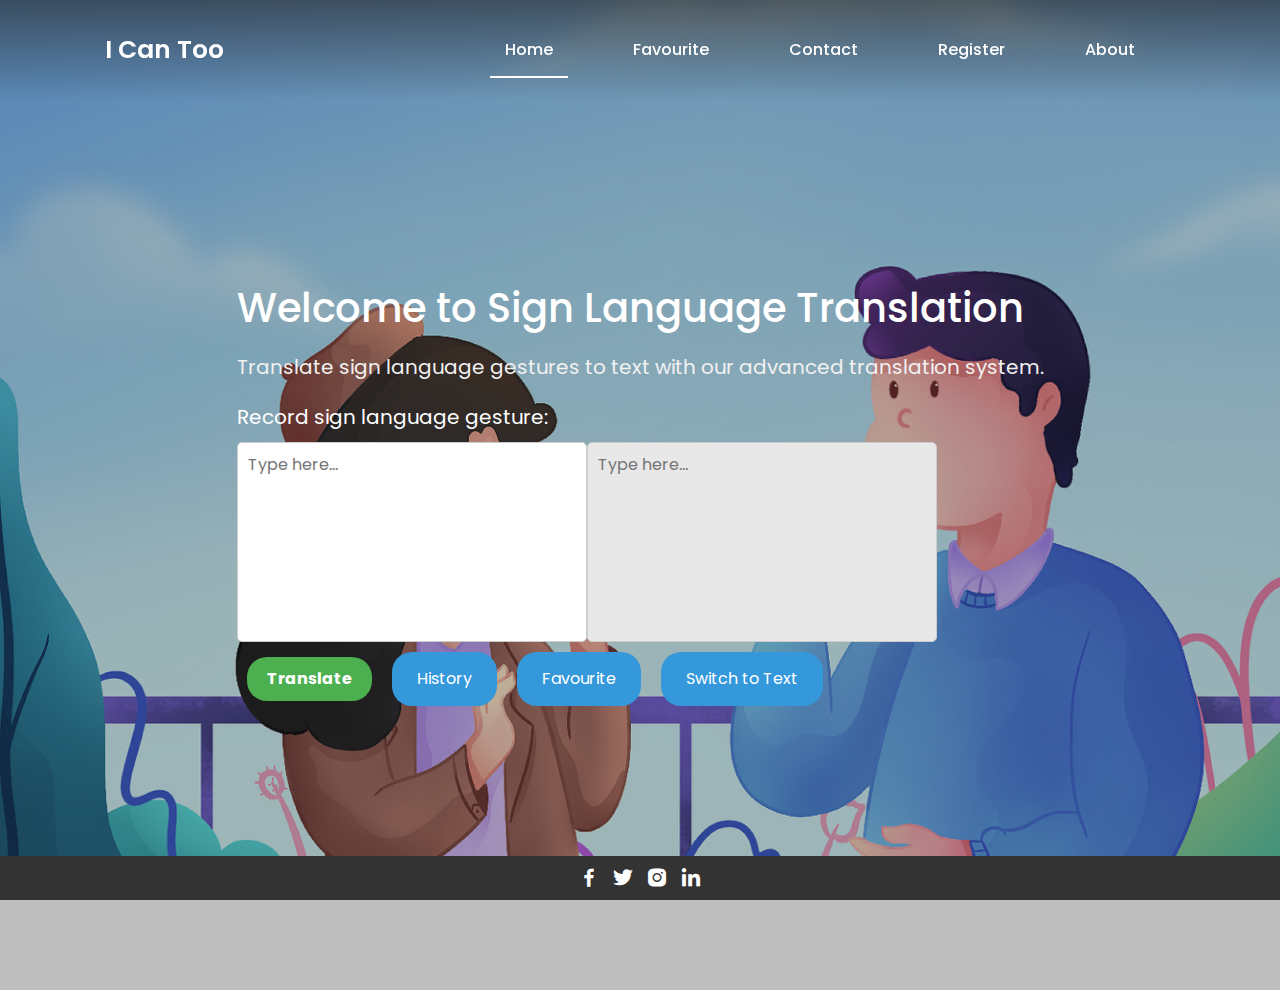
<file: index.html>
<!DOCTYPE html>
<html lang="en">

<head>
    <meta charset="UTF-8">
    <meta name="viewport" content="width=device-width, initial-scale=1.0">
    <!-- links -->
    <link href='https://unpkg.com/boxicons@2.1.4/css/boxicons.min.css' rel='stylesheet'>
    <link rel="stylesheet" href="css/normalize.css">
    <link rel="stylesheet" href="css/all.min.css">
    <link rel="stylesheet" href="css/bootstrap.min.css">
    <link rel="stylesheet" href="css/home.css">
    <title>Home</title>
</head>

<body>
    <!-- nav bar align -->
    <div class="wrapper">
        <!-- navigation bar -->
        <nav class="nav">
            <div class="nav-logo">
                <!-- logo -->
                <p>I Can Too</p>
            </div>
            <!-- navigation bar -->
            <div class="nav-menu" id="navMenu">
                <ul>
                    <li><a href="index.html" class="link active">Home</a></li>
                    <li><a href="#" id="favoriteNav" class="link">Favourite</a></li>
                    <li><a href="contact.html" class="link">Contact</a></li>
                    <li><a href="register.html" class="link">Register</a></li>
                    <li><a href="about.html" class="link">About</a></li>
                </ul>
            </div>
            <!-- sign In & up button -->
            <div class="nav-menu-btn">
                <i class="bx bx-menu" onclick="myMenuFunction()"></i>
            </div>
        </nav>
        <!-- sidebar for favorite -->
        <div class="favorite-container" id="favoriteSection">
            <label>Favorite Items:</label>
            <div id="favoriteList" class="history-textarea" readonly>
                <ul></ul>
            </div>
        </div>
        <!-- translation section -->
        <main>
            <section>
                <h2>Welcome to Sign Language Translation</h2>
                <p>Translate sign language gestures to text with our advanced translation system.</p>
                <div class="input-container">
                    <label for="gestureInputLeft">Record sign language gesture:</label>
                    <div class="text-area-trans d-flex flex-column flex-md-row">
                        <textarea id="gestureInputLeft" class="gesture-input" placeholder="Type here..."></textarea>
                        <textarea id="gestureInputRight" class="gesture-input" placeholder="Type here..."></textarea>
                    </div>
                </div>
                <!-- container for dynamically added file input -->
                <div id="fileInputContainer"></div>
                <!-- button container -->
                <div class="button-container">
                    <button id="translateButton">Translate</button>
                    <button id="history">History</button>
                    <button id="favorite">Favourite</button>
                    <button id="switchButton">Switch to Text</button>
                </div>
                <!-- History textareas -->
                <div class="history-container" id="historySection">
                    <label>Translation History:</label>
                    <div id="historyTextarea" class="history-textarea" readonly></div>
                </div>
            </section>
        </main>

        <!-- Footer -->
        <footer>
            <div class="footer-content">
                <div class="social-icons">
                    <i class='bx bxl-facebook'></i>
                    <i class='bx bxl-twitter'></i>
                    <i class='bx bxl-instagram-alt'></i>
                    <i class='bx bxl-linkedin'></i>
                </div>
            </div>
        </footer>
    </div>
    <!-- java script -->
    <script src="js/script.js"></script>
</body>

</html>
</file>
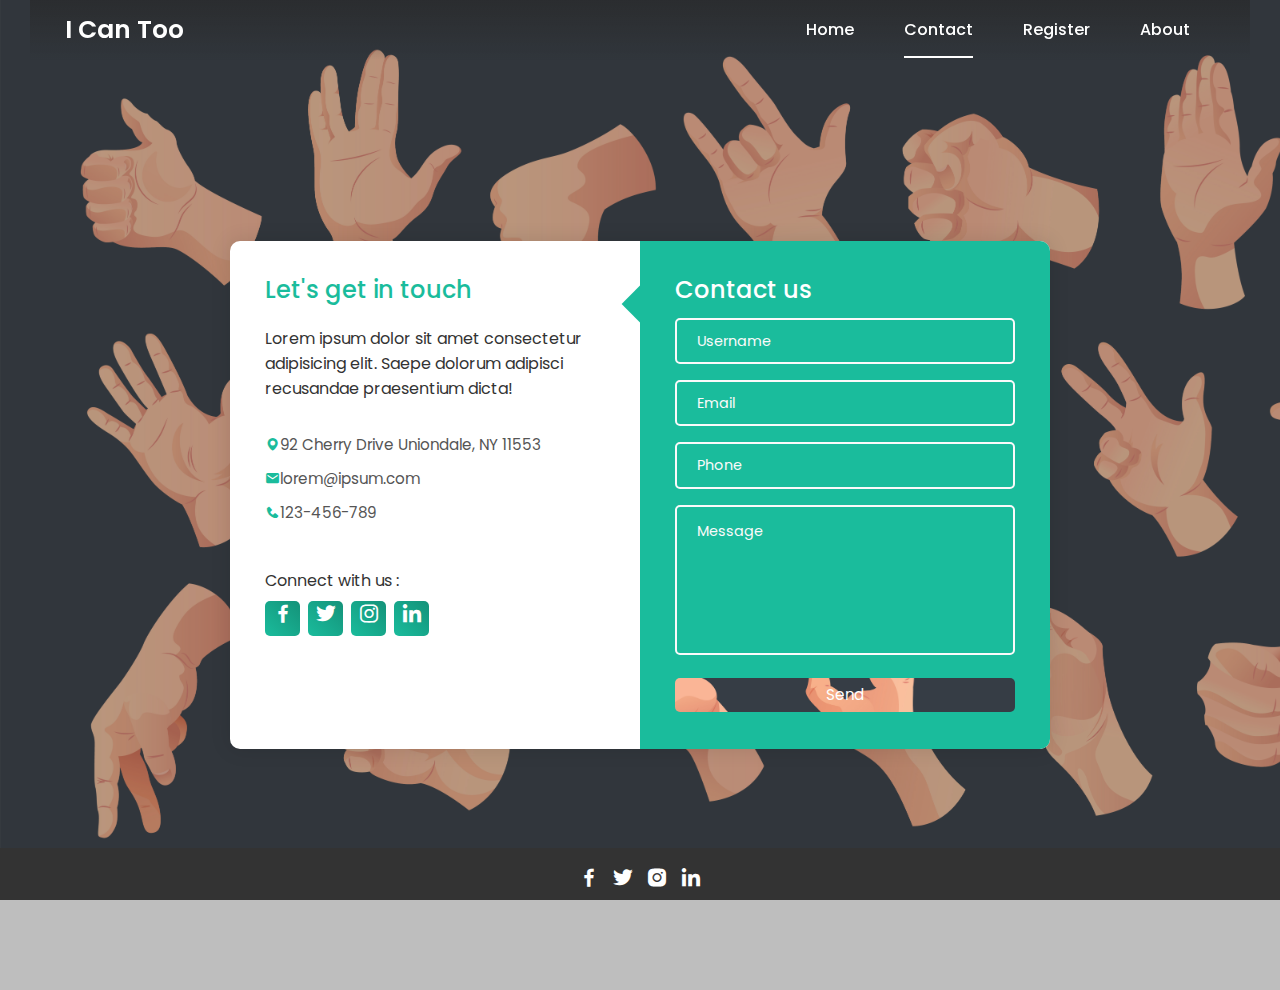
<file: contact.html>
<!DOCTYPE html>
<html lang="en">
<head>
    <title>Contact</title>
    <meta charset="UTF-8">
    <meta name="viewport" content="width=device-width, initial-scale=1.0">
    <link href='https://fonts.googleapis.com/css?family=Roboto:400,100,300,700' rel='stylesheet' type='text/css'>
    <link href='https://unpkg.com/boxicons@2.1.4/css/boxicons.min.css' rel='stylesheet'>
    <link rel="stylesheet" href="https://cdnjs.cloudflare.com/ajax/libs/font-awesome/5.15.4/css/all.min.css"
        integrity="sha512-W3f+o8E26Ff/x2B5G1h4O+E5gu2gnpTCRjWmgxOdYGtX3xFhhLz25PqgW0D8Jv/wgtCZ/fKTNa5rJcBvJd0eRQ=="
        crossorigin="anonymous" referrerpolicy="no-referrer" />
    <link rel="stylesheet" href="https://stackpath.bootstrapcdn.com/font-awesome/4.7.0/css/font-awesome.min.css">
    <link rel="stylesheet" href="css/contact-style.css">
</head>
<body>
    <div class="wrapper">
        <!-- navigation bar -->
        <nav class="nav">
            <div class="nav-logo">
                <p>I Can Too</p>
            </div>
            <div class="nav-menu">
                <ul>
                    <li><a href="index.html" class="link">Home</a></li>
                    <li><a href="contact.html" class="link active">Contact</a></li>
                    <li><a href="register.html" class="link">Register</a></li>
                    <li><a href="about.html" class="link">About</a></li>
                </ul>
            </div>
        </nav>

        <div class="container">
            <div class="form">
                <div class="contact-info">
                    <h3 class="title">Let's get in touch</h3>
                    <p class="text">Lorem ipsum dolor sit amet consectetur adipisicing elit. Saepe dolorum adipisci
                        recusandae praesentium dicta!</p>

                    <div class="info">
                        <div class="information">
                            <i class='bx bxs-map'></i> <p>92 Cherry Drive Uniondale, NY 11553</p>
                        </div>
                        <div class="information">
                            <i class='bx bxs-envelope'></i> <p>lorem@ipsum.com</p>
                        </div>
                        <div class="information">
                            <i class='bx bxs-phone'></i> <p>123-456-789</p>
                        </div>
                    </div>

                    <div class="social-media">
                        <p>Connect with us :</p>
                        <div class="social-icons">
                            <a href="#">
                                <i class='bx bxl-facebook'></i>
                            </a>
                            <a href="#">
                                <i class='bx bxl-twitter'></i>
                            </a>
                            <a href="#">
                                <i class='bx bxl-instagram'></i>
                            </a>
                            <a href="#">
                                <i class='bx bxl-linkedin'></i>
                            </a>
                        </div>
                    </div>
                </div>

                <div class="contact-form">
                    <span class="circle one"></span>
                    <span class="circle two"></span>

                    <form action="index.html" autocomplete="off">
                        <h3 class="title">Contact us</h3>
                        <div class="input-container required">
                            <input type="text" name="name" class="input" required>
                            <label for="">Username</label>
                            <span>Username</span>
                        </div>
                        <div class="input-container required">
                            <input type="email" name="email" class="input" required>
                            <label for="">Email</label>
                            <span>Email</span>
                        </div>
                        <div class="input-container required">
                            <input type="tel" name="phone" class="input" required>
                            <label for="">Phone</label>
                            <span>Phone</span>
                        </div>
                        <div class="input-container textarea required">
                            <textarea name="message" class="input" required></textarea>
                            <label for="">Message</label>
                            <span>Message</span>
                        </div>
                        <input type="submit" value="Send" class="btn">
                    </form>
                </div>
            </div>
        </div>

        <footer>
            <div class="footer-content">
                <div class="social-icons">
                    <i class='bx bxl-facebook'></i>
                    <i class='bx bxl-twitter'></i>
                    <i class='bx bxl-instagram-alt'></i>
                    <i class='bx bxl-linkedin'></i>
                </div>
            </div>
        </footer>
    </div>

    <script src="js/main.js"></script>

</body>
</html>
</file>
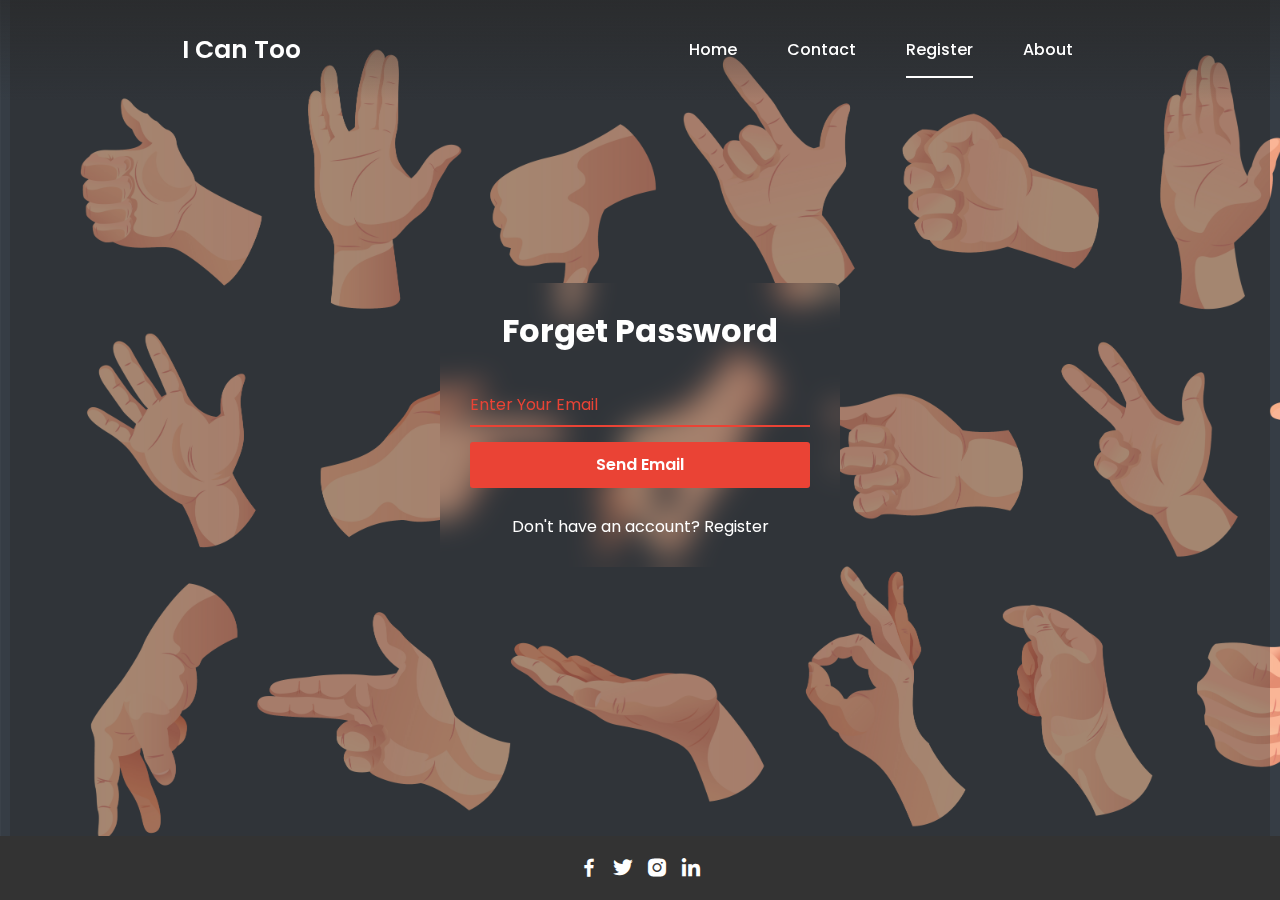
<file: forget pasword.html>
<!DOCTYPE html>
<html lang="en">

<head>
    <meta charset="UTF-8">
    <meta name="viewport" content="width=device-width, initial-scale=1.0">
    <!-- links -->
    <link href='https://unpkg.com/boxicons@2.1.4/css/boxicons.min.css' rel='stylesheet'>
    <link rel="stylesheet" href="https://cdnjs.cloudflare.com/ajax/libs/font-awesome/5.15.4/css/all.min.css"
        integrity="sha512-W3f+o8E26Ff/x2B5G1h4O+E5gu2gnpTCRjWmgxOdYGtX3xFhhLz25PqgW0D8Jv/wgtCZ/fKTNa5rJcBvJd0eRQ=="
        crossorigin="anonymous" referrerpolicy="no-referrer" />
    <link rel="stylesheet" href="/css/normalize.css">
    <link rel="stylesheet" href="/css/all.min.css">
    <link rel="stylesheet" href="/css/forget password.css">
    <title>Forget Password</title>
</head>

<body>
    <!-- Wrapper -->
    <div class="wrapper">
        <!-- Nav bar -->
        <nav class="nav">
            <div class="nav-logo">
                <!-- logo -->
                <p>I Can Too</p>
            </div>
            <!-- navigation bar -->
            <div class="nav-menu" id="navMenu">
                <ul>
                    <li><a href="index.html" class="link">Home</a></li>
                    <li><a href="contact.html" class="link">Contact</a></li>
                    <li><a href="register.html" class="link active">Register</a></li>
                    <li><a href="about.html" class="link">About</a></li>
                </ul>
            </div>
        </nav>
        <!-- Main content container -->
        <div class="content-wrapper">
            <div class="container">
                <form action="#">
                    <h2>Forget Password</h2>
                    <div class="input-text">
                        <input type="email" required>
                        <label>Enter Your Email</label>
                    </div>
                    <!-- <div class="forget">
                        <label for="remember">
                            <input type="checkbox" id="remember">
                            <p>Remember me</p>
                        </label>
                    </div> -->
                    <button type="button" id="sendEmailButton">Send Email</button>
                    <div class="register">
                        <p>Don't have an account? <a href="register.html">Register</a></p>
                    </div>
                </form>
                <!-- New Password and Confirm New Password forms -->
                <div class="password-container" style="display: none;">
                    <div class="input-text">
                        <input type="password" required>
                        <label>New Password</label>
                    </div>
                    <div class="input-text">
                        <input type="password" required>
                        <label>Confirm New Password</label>
                    </div>
                </div>
            </div>
        </div>

        <!-- Footer -->
        <footer class="footer">
            <div class="footer-content">
                <div class="social-icons">
                    <i class='bx bxl-facebook'></i>
                    <i class='bx bxl-twitter'></i>
                    <i class='bx bxl-instagram-alt'></i>
                    <i class='bx bxl-linkedin'></i>
                </div>
            </div>
        </footer>
    </div>
    <script src="js/script.js"></script>
</body>

</html>
</file>
<file: css/home.css>
/* POPPINS FONT */
@import url("https://fonts.googleapis.com/css2?family=Poppins:wght@400;500;600;700&display=swap");
* {
  margin: 0;
  padding: 0;
  box-sizing: border-box;
  font-family: "Poppins", sans-serif;
}
/* Change the shape of the scrollbar */
::-webkit-scrollbar {
  width: 8px;
  height: 8px;
  background-color: transparent;
}
::-webkit-scrollbar-thumb {
  background-color: #888;
  border-radius: 10px;
}
::-webkit-scrollbar-track:hover {
  background-color: transparent;
}
body {
  background: url("/images/image.png");
  background-size: cover;
  background-repeat: no-repeat;
  background-attachment: fixed;
  overflow: hidden;
}
.wrapper {
  display: flex;
  justify-content: center;
  align-items: center;
  min-height: 110vh;
  background-color: rgba(39, 39, 39, 0.3);
  overflow-y: auto;
  max-height: calc(100vh - 50px);
}
main {
  padding: 20px;
}
.nav {
  position: fixed;
  top: 0;
  display: flex;
  justify-content: space-around;
  width: 100%;
  height: 100px;
  line-height: 100px;
  background: linear-gradient(rgba(39, 39, 39, 0.6), transparent);
  z-index: 100;
}
.nav-logo p {
  color: white;
  font-size: 25px;
  font-weight: 600;
}
.nav-menu ul {
  display: flex;
}
.nav-menu ul li {
  list-style-type: none;
}
.nav-menu ul li .link {
  text-decoration: none;
  font-weight: 500;
  color: #fff;
  padding-bottom: 15px;
  margin: 0 25px;
}
.link:hover,
.active {
  border-bottom: 2px solid #fff;
}
.nav-button .btn {
  width: 130px;
  height: 40px;
  font-weight: 500;
  background: rgba(255, 255, 255, 0.4);
  border: none;
  border-radius: 30px;
  cursor: pointer;
  transition: 0.3s ease;
}
.nav-menu .dropdown i {
  color: #fff;
}
.btn:hover {
  background: rgba(255, 255, 255, 0.3);
}
#registerBtn {
  margin-left: 15px;
}
.btn.white-btn {
  background: rgba(255, 255, 255, 0.7);
}
.btn.btn.white-btn:hover {
  background: rgba(255, 255, 255, 0.5);
}
.nav-menu-btn {
  display: none;
}
li a,
.dropbtn {
  color: white;
  text-decoration: none;
  text-align: center;
  padding: 14px 15px;
}
li.dropdown {
  display: inline-block;
}
.dropdown-content {
  display: none;
  position: absolute;
  background-color: #f9f9f9;
  min-width: 160px;
  box-shadow: 0px 8px 16px 0px rgba(0, 0, 0, 0.2);
  z-index: 1;
}
.dropdown-content a {
  color: black;
  padding: 12px 16px;
  text-decoration: none;
  display: block;
  text-align: left;
}
.dropdown-content a:hover {
  background-color: #f1f1f1;
}
.dropdown:hover .dropdown-content {
  display: block;
}
section h2 {
  font-size: 40px;
  color: #fff;
  margin-bottom: 20px;
}
section p {
  font-size: 20px;
  color: #f1f1f1;
  margin-bottom: 20px;
}
/* "Record the sign language gesture" */
label {
  font-size: 20px;
  color: #fff;
  margin-bottom: 10px;
  display: block;
}
/* container of input boxes */
.input-container label {
  display: block;
  margin-bottom: 10px;
}
.input-container textarea {
  width: 350px;
  height: 200px;
  margin-bottom: 10px;
  padding: 10px;
  border: 1px solid #ccc;
  border-radius: 5px;
  outline: none;
  resize: none;
  overflow-y: auto;
  box-sizing: border-box;
}
/* Clearfix to prevent layout issues */
.clearfix::after {
  content: "";
  display: table;
  clear: both;
}
#gestureInputRight {
  background-color: #e8e8e8;
  color: black;
}
/*the button */
#translateButton {
  font-size: 16px;
  font-weight: bold;
  padding: 10px 20px;
  border: none;
  border-radius: 20px;
  background-color: #4caf50;
  color: white;
  margin-top: 0px;
  cursor: pointer;
  transition: background-color 0.3s ease;
}
#translateButton:hover {
  background-color: #0056b3;
}
.section {
  display: flex;
  flex-direction: row;
  align-items: center;
  justify-content: center;
  height: 100vh;
}
.button-container {
  display: flex;
  flex-direction: row;
  align-items: center;
}
.button-container button {
  margin: 0 10px;
  padding: 15px 25px;
  border-radius: 20px;
  background-color: #3498db;
  color: white;
  border: none;
  cursor: pointer;
  transition: background-color 0.3s ease;
}
.button-container button:hover {
  background-color: #2980b9;
}
/* history */
.history-container {
  position: fixed;
  top: 0;
  right: -100%;
  width: 300px;
  height: 100%;
  background-color: rgba(39, 39, 39, 0.9);
  overflow-y: auto;
  transition: right 0.3s ease;
  z-index: 200;
  padding: 20px;
}
/* Show the sidebar */
.history-container.visible {
  right: 0;
}
.history-container label {
  display: block;
  margin-bottom: 5px;
  color: #fff;
}
.history-container {
  display: none;
}
.history-container.visible {
  display: block;
}
.history-textarea {
  width: 100%;
  padding: 10px;
  border: 1px solid #ccc;
  border-radius: 5px;
  resize: none;
  overflow-y: auto;
  background-color: #fff;
  color: #333;
}
.history-textarea ul {
  list-style: none;
  padding: 0;
}
.history-textarea li {
  margin-bottom: 10px;
  padding: 10px;
  background-color: #f1f1f1;
  border-radius: 5px;
}
.history-container ::-webkit-scrollbar {
  width: 8px;
}
.history-container ::-webkit-scrollbar-thumb {
  background-color: #888;
  border-radius: 10px;
}
.history-container ::-webkit-scrollbar-track:hover {
  background-color: transparent;
}
.favorite-container {
  position: fixed;
  top: 0;
  left: -100%;
  width: 300px;
  height: 100%;
  background-color: rgba(39, 39, 39, 0.9);
  overflow-y: auto;
  transition: left 0.3s ease;
  z-index: 200;
  padding: 20px;
}
.favorite-container.visible {
  left: 0;
}
.favorite-container label {
  display: block;
  margin-bottom: 5px;
  color: #fff;
}
.favorite-container {
  display: none;
}
.favorite-container.visible {
  display: block;
}
.history-textarea,
.favorite-container .history-textarea {
  width: 100%;
  padding: 10px;
  border: 1px solid #ccc;
  border-radius: 5px;
  resize: none;
  overflow-y: auto;
  background-color: #fff;
  color: #333;
}
.history-textarea ul,
.favorite-container .history-textarea ul {
  list-style: none;
  padding: 0;
}
.history-textarea li,
.favorite-container .history-textarea li {
  margin-bottom: 10px;
  padding: 10px;
  background-color: #f1f1f1;
  border-radius: 5px;
}
/* Optional: style the scrollbar within the sidebar */
.favorite-container ::-webkit-scrollbar {
  width: 8px;
}
.favorite-container ::-webkit-scrollbar-thumb {
  background-color: #888;
  border-radius: 10px;
}
.favorite-container ::-webkit-scrollbar-track:hover {
  background-color: transparent;
}
footer {
  background-color: #333;
  color: white;
  padding: 10px 0;
  text-align: center;
  position: fixed;
  bottom: 0;
  width: 100%;
}
.footer-content {
  display: flex;
  justify-content: center;
  align-items: center;
}
.footer-content p {
  margin-right: 10px;
}
.social-icons {
  cursor: pointer;
  display: flex;
}
.social-icons i {
  font-size: 24px;
  color: white;
  margin: 0 5px;
  transition: color 0.3s ease;
}
.social-icons i:hover {
  color: rgba(255, 255, 255, 0.7);
}
@media only screen and (max-width: 768px) {
  .section {
    flex-direction: column;
    align-items: center;
  }
  .button-container {
    flex-direction: column;
    align-items: center;
    padding-bottom: 100px;
  }
  .button-container button {
    margin: 10px 0;
  }
}
@media only screen and (max-width: 786px) {
  .nav-button {
    display: none;
  }
  .nav-menu.responsive {
    top: 100px;
  }
  .nav-menu {
    position: absolute;
    top: -800px;
    display: flex;
    justify-content: center;
    background: rgba(0, 0, 0, 0.9);
    left: 0;
    width: 100%;
    height: 100vh;
    transition: 0.3s;
    z-index: 100;
  }
  .nav-menu ul {
    display: block;
    text-align: center;
    margin: 0;
    padding: 0;
  }
  .nav-menu ul li {
    margin-top: 40px;
  }
  .nav-menu-btn {
    display: block;
    font-size: 30px;
    cursor: pointer;
    color: #fff;
  }
  .nav-menu-btn i {
    display: block;
    color: #fff;
    margin-top: 25px;
  }
  .nav-menu ul li .link {
    color: #fff;
    padding-bottom: 0px;
    margin: 0;
    font-size: 20px;
  }
}
</file>
<file: css/contact-style.css>
@import url("https://fonts.googleapis.com/css2?family=Poppins:wght@100;200;300;400;500;600;700;800&display=swap");

* {
  margin: 0;
  padding: 0;
  box-sizing: border-box;
}

body,
input,
textarea {
  font-family: "Poppins", sans-serif;
  background: url("/images/background.jpg");
  background-size: cover;
  background-repeat: no-repeat;
  background-attachment: fixed;
  overflow: hidden;
}

/* nav-bar */
.wrapper {
  display: flex;
  justify-content: center;
  align-items: center;
  min-height: 110vh;
  background-color: rgba(39, 39, 39, 0.3);
}
.nav {
  position: fixed;
  top: 0;
  left: 0;
  right: 0;
  display: flex;
  justify-content: space-between;
  align-items: center;
  width: calc(100% - 60px); 
  height: 60px;
  line-height: 60px;
  background: linear-gradient(rgba(39, 39, 39, 0.6), transparent);
  z-index: 100;
  padding: 0 35px; 
  margin: 0 auto; 
}


.nav-logo p {
  color: white;
  font-size: 25px;
  font-weight: 600;
}

.nav-menu ul {
  display: flex;
}

.nav-menu ul li {
  list-style-type: none;
}

.nav-menu ul li .link {
  text-decoration: none;
  font-weight: 500;
  color: #fff;
  padding-bottom: 15px;
  margin: 0 25px;
}

.link:hover,
.active {
  border-bottom: 2px solid #fff;
}

.social-icons {
  cursor: pointer;
  display: flex;
}

.social-icons i {
  font-size: 24px;
  color: white;
  margin: 0 5px;
  transition: color 0.3s ease;
}

.social-icons i:hover {
  color: rgba(255, 255, 255, 0.7);
}

.btn {
  padding: 0.6rem 1.3rem;
  background-color: #e5e5e5; /* Set background color */
  border: none;
  font-size: 0.95rem;
  color: #fff;
  line-height: 1;
  border-radius: 5px;
  outline: none;
  cursor: pointer;
  transition: 0.3s;
  margin: 0;
  width: 100%;
}

.btn:hover {
  background-color: #149279;
}

/* End of nav bar */
.form {
  width: 100%;
  max-width: 820px;
  background-color: #fff;
  border-radius: 10px;
  box-shadow: 0 0 20px 1px rgba(0, 0, 0, 0.1);
  z-index: 1000;
  overflow: hidden;
  display: grid;
  grid-template-columns: repeat(2, 1fr);
}

.contact-form {
  background-color: #1abc9c;
  position: relative;
}

.contact-form:before {
  content: "";
  position: absolute;
  width: 26px;
  height: 26px;
  background-color: #1abc9c;
  transform: rotate(45deg);
  top: 50px;
  left: -13px;
}

form {
  padding: 2.3rem 2.2rem;
  z-index: 10;
  overflow: hidden;
  position: relative;
}

.title {
  color: #fff;
  font-weight: 500;
  font-size: 1.5rem;
  line-height: 1;
  margin-bottom: 0.7rem;
}

.input-container {
  position: relative;
  margin: 1rem 0;
}

.input {
  width: 100%;
  outline: none;
  border: 2px solid #fafafa;
  background: none;
  padding: 0.6rem 1.2rem;
  color: #fff;
  font-weight: 500;
  font-size: 0.95rem;
  letter-spacing: 0.5px;
  border-radius: 5px;
  transition: 0.3s;
}

textarea.input {
  padding: 0.8rem 1.2rem;
  min-height: 150px;
  border-radius: 5px;
  resize: none;
  overflow-y: auto;
}

.input-container label {
  position: absolute;
  top: 50%;
  left: 15px;
  transform: translateY(-50%);
  padding: 0 0.4rem;
  color: #fafafa;
  font-size: 0.9rem;
  font-weight: 400;
  pointer-events: none;
  z-index: 1000;
  transition: 0.5s;
}

.input-container.textarea label {
  top: 1rem;
  transform: translateY(0);
}

.input-container span {
  position: absolute;
  top: 0;
  left: 25px;
  transform: translateY(-50%);
  font-size: 0.8rem;
  padding: 0 0.4rem;
  color: transparent;
  pointer-events: none;
  z-index: 500;
}

.input-container span:before,
.input-container span:after {
  content: "";
  position: absolute;
  width: 10%;
  opacity: 0;
  transition: 0.3s;
  height: 5px;
  background-color: #1abc9c;
  top: 50%;
  transform: translateY(-50%);
}

.input-container span:before {
  left: 50%;
}

.input-container span:after {
  right: 50%;
}

.input-container.focus label {
  top: 0;
  transform: translateY(-50%);
  left: 25px;
  font-size: 0.8rem;
}

.input-container.focus span:before,
.input-container.focus span:after {
  width: 50%;
  opacity: 1;
}

.contact-info {
  padding: 2.3rem 2.2rem;
  position: relative;
}

.contact-info .title {
  color: #1abc9c;
}

.text {
  color: #333;
  margin: 1.5rem 0 2rem 0;
}

.information {
  display: flex;
  color: #555;
  margin: 0.7rem 0;
  align-items: center;
  font-size: 0.95rem;
}

.information i {
  color: #1abc9c;
}

.icon {
  width: 28px;
  margin-right: 0.7rem;
}

.social-media {
  padding: 2rem 0 0 0;
}

.social-media p {
  color: #333;
}

.social-icons {
  display: flex;
  margin-top: 0.5rem;
}

.social-icons a {
  width: 35px;
  height: 35px;
  border-radius: 5px;
  background: linear-gradient(45deg, #1abc9c, #149279);
  color: #fff;
  text-align: center;
  line-height: 35px;
  margin-right: 0.5rem;
  transition: 0.3s;
}

.social-icons a:hover {
  transform: scale(1.05);
}

.contact-info:before {
  content: "";
  position: absolute;
  width: 110px;
  height: 100px;
  border-radius: 50%;
  bottom: -77px;
  right: 50px;
  opacity: 0.3;
}

.square {
  position: absolute;
  height: 400px;
  top: 50%;
  left: 50%;
  transform: translate(181%, 11%);
  opacity: 0.2;
}

@media (max-width: 850px) {
  .form {
    grid-template-columns: 1fr;
  }

  .contact-info:before {
    bottom: initial;
    top: -75px;
    right: 65px;
    transform: scale(0.95);
  }

  .contact-form:before {
    top: -13px;
    left: initial;
    right: 70px;
  }

  .square {
    transform: translate(140%, 43%);
    height: 350px;
  }

  .big-circle {
    bottom: 75%;
    transform: scale(0.9) translate(-40%, 30%);
    right: 50%;
  }

  .text {
    margin: 1rem 0 1.5rem 0;
  }

  .social-media {
    padding: 1.5rem 0 0 0;
  }
}

@media (max-width: 480px) {
  .container {
    padding: 1.5rem;
  }

  .contact-info:before {
    display: none;
  }

  .square,
  .big-circle {
    display: none;
  }

  form,
  .contact-info {
    padding: 1.7rem 1.6rem;
  }

  .text,
  .information,
  .social-media p {
    font-size: 0.8rem;
  }

  .title {
    font-size: 1.15rem;
  }

  .social-icons a {
    width: 30px;
    height: 30px;
    line-height: 30px;
  }

  .icon {
    width: 23px;
  }

  .input {
    padding: 0.45rem 1.2rem;
  }

  .btn {
    padding: 0.45rem 1.2rem;
  }
}

footer {
  background-color: #333;
  color: white;
  padding: 10px 0;
  text-align: center;
  position: fixed;
  bottom: 0;
  width: 100%;
}

.footer-content {
  display: flex;
  justify-content: center;
  align-items: center;
}

.footer-content p {
  margin-right: 10px;
}
</file>
<file: css/forget password.css>
/* POPPINS FONT */
@import url('https://fonts.googleapis.com/css2?family=Poppins:wght@400;500;600;700&display=swap');

*{  
    margin: 0;
    padding: 0;
    box-sizing: border-box;
    font-family: 'Poppins', sans-serif;
}
body{
    background-attachment: fixed;
    overflow: hidden;
    display: flex;
    align-items: center;
    justify-content: center;
    min-height: 100vh;
    width: 100%;
    padding: 0 10px;
    position: relative;
}
body::before{
    content: "";
    position: absolute;
    width: 100%;
    height: 100%;
    background: url("/images/background.jpg");
    background-size: cover;
    background-repeat: no-repeat;
}
.wrapper{
    display: flex;
    justify-content: center;
    align-items: center;
    min-height: 100vh;
    background: rgba(39, 39, 39, 0.4);
    width: 100%;
    position: relative;
}
.nav{
    position: fixed;
    top: 0;
    display: flex;
    justify-content: space-around;
    width: 100%;
    height: 100px;
    line-height: 100px;
    background: linear-gradient(rgba(39,39,39, 0.6), transparent);
    z-index: 100;
}
.nav-logo p{
    color: white;
    font-size: 25px;
    font-weight: 600;
}
.nav-menu ul{
    display: flex;
}
.nav-menu ul li{
    list-style-type: none;
}
.nav-menu ul li .link{
    text-decoration: none;
    font-weight: 500;
    color: #fff;
    padding-bottom: 15px;
    margin: 0 25px;
}
.link:hover, .active{
    border-bottom: 2px solid #fff;
}
.nav-button .btn{
    width: 130px;
    height: 40px;
    font-weight: 500;
    background: rgba(255, 255, 255, 0.4);
    border: none;
    border-radius: 30px;
    cursor: pointer;
    transition: .3s ease;
}
.btn:hover{
    background: rgba(255, 255, 255, 0.3);
}
#registerBtn{
    margin-left: 15px;
}
.btn.white-btn{
    background: rgba(255, 255, 255, 0.7);
}
.btn.btn.white-btn:hover{
    background: rgba(255, 255, 255, 0.5);
}
.nav-menu-btn{
    display: none;
}
.container{
    width: 400px;
    border-radius: 8px;
    padding: 30px;
    text-align: center;
    border: 1px solid rgba(255, 255, 255, 0,0.15);
    backdrop-filter: blur(15px);
    --webkit-backdrop-filter: blur(15px);
    margin-bottom: 50px; 
}
form{
    display: flex;
    flex-direction: column;
}
h2{
    font-size: 2rem;
    margin-bottom: 20px;
    color: #fff;
}
.input-text{
    position: relative;
    border-bottom: 2px solid rgba(234, 67, 53);
    margin: 15px 0;
}
.input-text label{
    position: absolute;
    top: 50%;
    left: 0%;
    transform: translateY(-50%);
    color: rgba(234, 67, 53);
    font-size: 16px;
    pointer-events: none;
    transition: 0.15s ease;
}
.input-text input{
    width: 100%;
    height: 40px;
    background: transparent;
    border: none;
    outline: none;
    font-size: 16px;
    color: #fff;
}
.input-text input:focus~label,
.input-text input:valid~label{
   font-size: 0.8rem;
   top: 10px;
   transform: translateY(-120%);
}
.forget{
    display: flex;
    align-items: center;
    margin: 25px 0 30px 0;
    color: #fff;
}
#remember{
    accent-color: rgba(234, 67, 53);
}
.forget label{
    display: flex;
    align-items: center;
}
.forget p{
    margin-left: 8px;
}
.container a{
    color: #fff;
    text-decoration: none;
}
.container a:hover{
    text-decoration: underline;
    color: rgba(234, 67, 53);
}
button{
    background: rgba(234, 67, 53);
    color: #fff;
    font-weight: 600;
    border: none;
    padding: 12px 20px;
    cursor: pointer;
    border-radius: 3px;
    font-size: 16px;
    border: 2px solid transparent;
    transition: 0.3s ease;
}
button:hover{
    color: #fff;
    background: #a22b2b;
    border-color: #fff;
}
.register{
    text-align: center;
    margin-top: 30px;
    color: #fff;
}
footer {
    background-color: #333;
    color: white;
    padding: 20px 0;
    text-align: center;
    position: fixed;
    bottom: 0;
    width: 100%;
}
.footer {
    display: flex;
    justify-content: center;
    align-items: center;
}
.footer p {
    margin-right: 10px; 
}
.social-icons {
    cursor: pointer;
    display: flex;
}
.social-icons i {
    font-size: 24px;
    color: white;
    margin: 0 5px; 
    transition: color 0.3s ease; 
}
.social-icons i:hover {
    color: rgba(255, 255, 255, 0.7);
}
</file>
